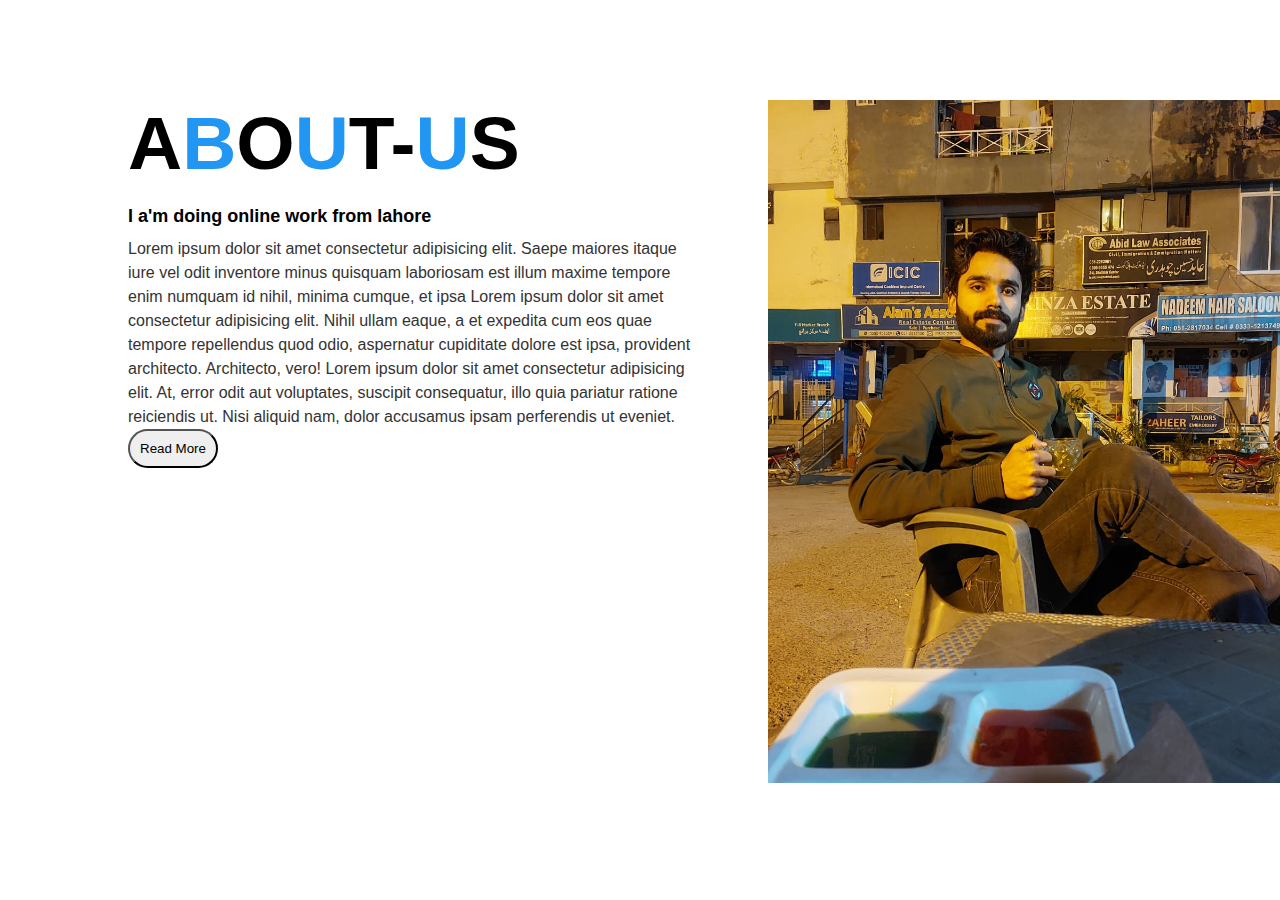
<file: about us.html>
<!DOCTYPE html>
<html lang="en">
<head>
    <meta charset="UTF-8">
    <meta name="viewport" content="width=device-width, initial-scale=1.0">
    <title>about us section</title>
    <link rel="stylesheet" href="style.css">
</head>
<body>
<div class="about-us">
    <div class="about">
        <div class="about-section">
            <div class="title">
                <h1>A<span>b</span>o<span>u</span>t-<span>u</span>s</h1>
            </div>
            <div class="paragaraph">
                <h3>I a'm doing online work from lahore</h3>
                <p>Lorem ipsum dolor sit amet consectetur adipisicing elit. Saepe maiores itaque iure vel odit inventore minus quisquam laboriosam est illum maxime tempore enim numquam id nihil, minima cumque, et ipsa Lorem ipsum dolor sit amet consectetur adipisicing elit. Nihil ullam eaque, a et expedita cum eos quae tempore repellendus quod odio, aspernatur cupiditate dolore est ipsa, provident architecto. Architecto, vero! Lorem ipsum dolor sit amet consectetur adipisicing elit. At, error odit aut voluptates, suscipit consequatur, illo quia pariatur ratione reiciendis ut. Nisi aliquid nam, dolor accusamus ipsam perferendis ut eveniet.</p>
                    <button type="button">Read More</button>
            </div>
        </div>
        
    </div>
        <div class="img-about">
            <img src="images/WhatsApp Image 2023-09-13 at 02.14.09.jpg">
        </div>
    </div>



    

    
</body>
</html>
</file>
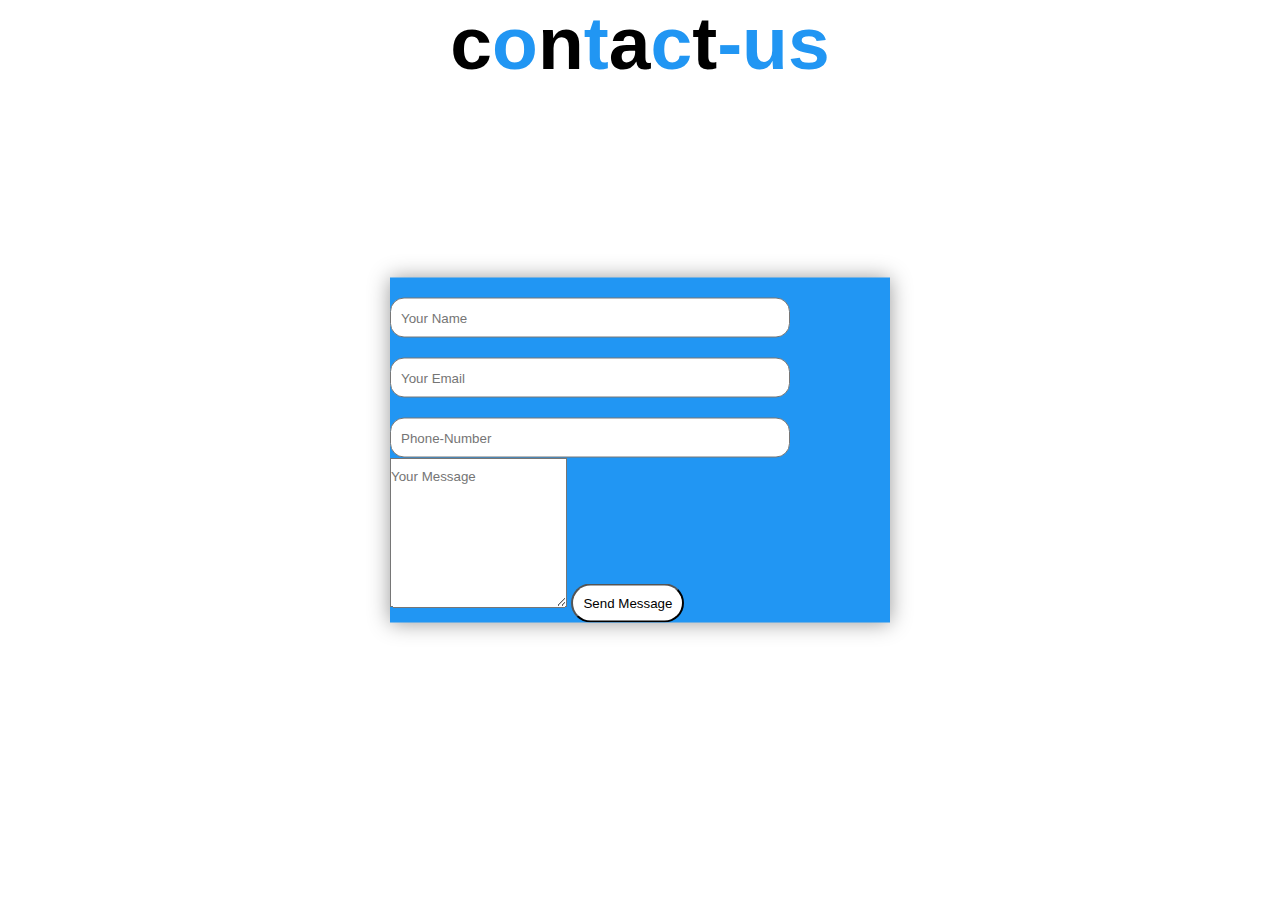
<file: contact.html>
<!DOCTYPE html>
<html lang="en">
<head>
    <meta charset="UTF-8">
    <meta name="viewport" content="width=device-width, initial-scale=1.0">
    <title>contact us</title>
    <link rel="stylesheet"href="style.css">
</head>
<body>
   <center><h1>c<span>o</span>n<span>t</span>a<span>c</span>t<span>-us</span></h1></center>
    <div class="contact-box">
        <form>
            <input type="text"class="input-field" placeholder="Your Name">
            <input type="email"class="input-field" placeholder="Your Email">
            <input type="phone-number"class="input-field" placeholder="Phone-Number">
            <textarea type="text"class="textarea-field" placeholder="Your Message"></textarea>
            <button type="button" class="contact-btn">Send Message</button>


        </form>

    </div>
    
</body>
</html>
</file>
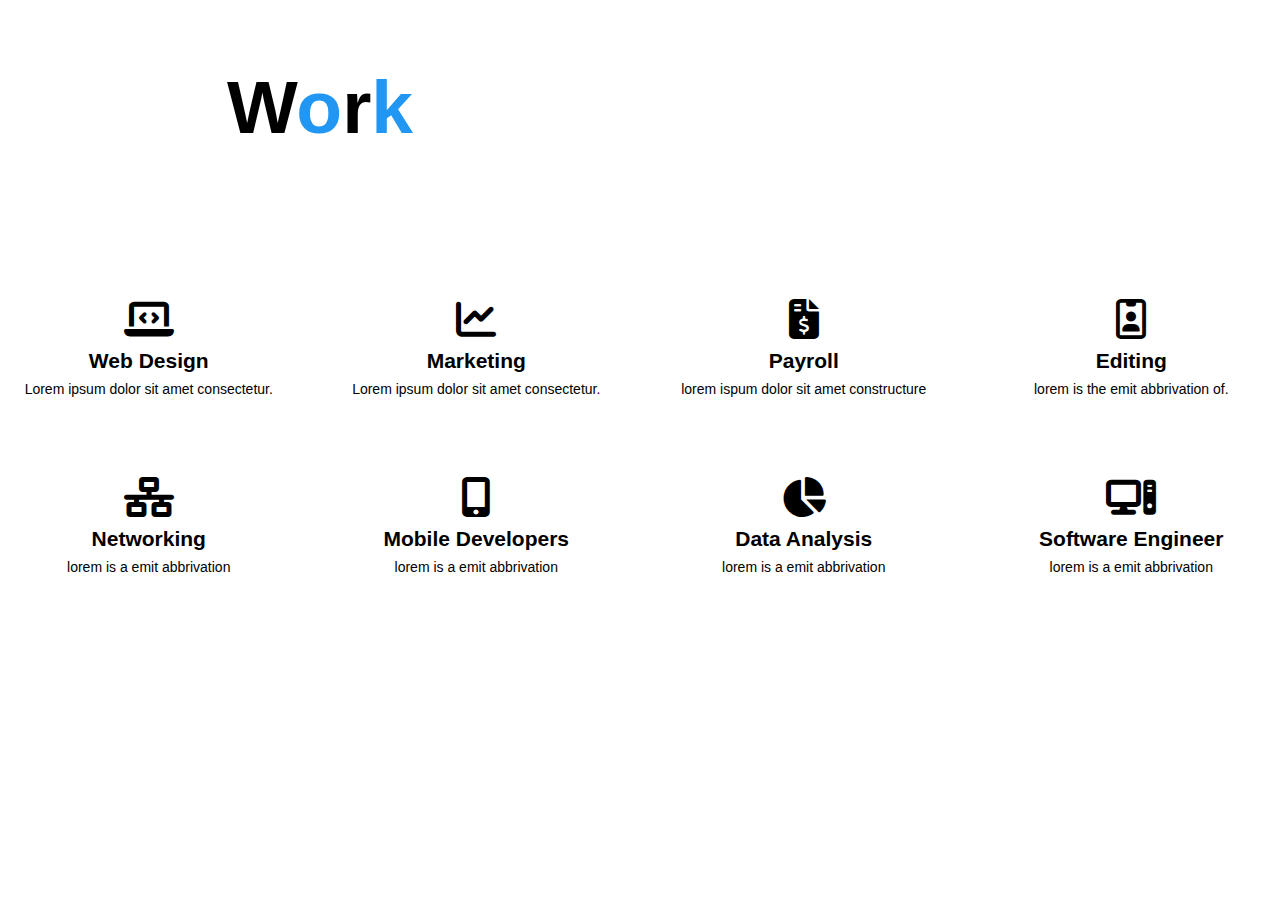
<file: work.html>
<!DOCTYPE html>
<html lang="en">
<head>
    <meta charset="UTF-8">
    <meta name="viewport" content="width=device-width, initial-scale=1.0">
    <title>work section</title>
    <link rel="stylesheet" href="style.css">
  <link rel="stylesheet" href=" https://cdnjs.cloudflare.com/ajax/libs/font-awesome/6.4.2/css/all.min.css">
</head>
<body>
    <div class="work">
       <h1>W<span>o</span>r<span>k</span></h1>
    </div>
        <div class="vertical">
            <div class="services">
                <i class="fas fa-laptop-code"></i>
                <h2>Web Design</h2>
                <p>Lorem ipsum dolor sit amet consectetur.</p>
            </div>
            <div class="services">
                <i class="fas fa-chart-line"></i>
                <h2>Marketing</h2>
                <p>Lorem ipsum dolor sit amet consectetur.</p>
            </div>
            <div class="services">
            <i class="fas fa-file-invoice-dollar"></i>
            <h2>Payroll</h2>
            <p>lorem ispum dolor sit amet constructure</p>
            </div>
<div class="services">
            <i class="far fa-id-badge"></i>
            <h2>Editing</h2>
            <p>lorem is the emit abbrivation of.</p>
</div>
<div class="services">
    <i class="fas fa-network-wired"></i>
    <h2>Networking</h2>
    <p>lorem is a emit abbrivation</p>
</div>
<div class="services">
    <i class="fas fa-mobile-alt"></i>
    <h2>Mobile Developers</h2>
    <p>lorem is a emit abbrivation</p>
</div>

<div class="services">
    <i class="fas fa-pie-chart"></i>
    <h2>Data Analysis</h2>
    <p>lorem is a emit abbrivation</p>
</div>
<div class="services">
    <i class="fas fa-computer"></i>
    <h2>Software Engineer</h2>
    <p>lorem is a emit abbrivation</p>
</div>
        </div>
</body>
</html>
</file>
<file: style.css>
*{
    margin:0;
    padding:0;
    box-sizing: border-box;
    font-family: 'open sans', sans-serif;
}
.banner
{
    position: relative;
    display:flex;
    justify-content: space-between;
    align-items: center;
    min-height: 100vh;
    padding:100px;
    background-color: #fff;
    transition:0.5;
}
.banner.night{
    background-color: #000;
}
header
{
    position:absolute;
    top:0;
    left:0;
    width:100%;
    padding:20px 100px;
    display:flex;
    justify-content: space-between;
    align-items: center;

}
header img{
    border-radius: 50%;
}
header .logo
{
    color:#2196f3;
    font-size: 2em;
    font-weight: 700;
    text-decoration: none;
    transition:0.5s;
}
header .logo span{
    color:#000;
}
header ul{
    display:flex;
    gap:40px;

}
header ul li {
    list-style: none;
}
header ul li a{
    text-decoration: none;
    font-weight: 500;
    font-size: 1.2em;
    color:#2196f3;
    transition: 0.5s;
}
header ul li a:hover{
    color:#333;
}
.content{
    position:relative;
    max-width:700px;
    z-index:10;

}
.content h3{
    font-size:2em;
    color:#000;
    font-weight:200;
    transition:0.5s;
}
.content h2{
    font-size: 5.5em;
    color:#000;
    font-weight: 700;
    transition:0.5s;

}
.content h2 span{
    color:#2196f3;

}
.content p{
    font-size: 1.2em;
    color:#666;
    margin:10px 0;
    transition:0.5s;
}
.content button{
    position:relative;
    background-color: #2196f3;
    color:#fff;
    border:none;
    outline:none;
    padding:15px 35px;
    font-size:1.25em;
    letter-spacing: 0.05em;
    margin-right:20px;
    border-radius: 4px;
    font-weight: 600;
    cursor:pointer;
    transition:0.3s;
}
.content button.start{
    background-color: transparent;
    color:#2196f3;
}
.content button.hireme:hover{
    color:#333;
    background-color: #000;
}
.sci{
    position:absolute;
    bottom:30px;
    display:flex;
    gap:20px;

}
.sci li{
    list-style: none;
}
.sci li a{
    text-decoration: none;
    font-size: 1.75em;
    color:#2196f3;
}
.sci li a:hover{
    color:#000;
}
.daynight{
    position:absolute;
    bottom:25px;
    left:50%;
    transform: translateX(-50%);
    width:60px;
    height:60px;
    background-color: #2196f3;
    border-radius: 50%;
    color:#000;
    display:flex;
    justify-content: center;
    align-items: center;
    cursor: pointer;
    transition:0.5s;
    font-size: 2em;
}
.banner.night .daynight{
    background-color: #333;
    color:#fff;
}
.daynight ion-icon:nth-child(2),
.banner.night .daynight ion-icon:nth-child(1)
{
    display:none;
}
.banner.night .daynight ion-icon:nth-child(2)
{
    display:block;

}
/*about us*/
.about-us{
    width:100%;
    min-height:100vh;
    background-color: #fff;

}
.about{
    width:80%;
    display:block;
    margin:auto;
    padding-top:100px;


}
.about-section{
    float:left;
    width:55%;

}
.img-about{
    float:right;
    width:40%;
}
.img-about img{
    width:100%;
    height:auto;
}
.title{
    text-transform: uppercase;
    font-size: 18px;
}
.paragaraph h3{
    margin-top:20px;
    font-size: 18px;
    font-weight: bold;
}
.paragaraph p{
    margin-top:10px;
    font-family: sans-serif;
    color:#333;
    line-height :1.5em;
}
button{
    color:#000;
    border-radius: 35px;
    padding: 10px;
}
button:hover{
    background-color: #2196f3;
}
/*contact us*/
h1{
    align-items: center;
    justify-content: center;
    color:#000;
    font-weight: 700;
    font-size: 75px;
}
h1 span{
    color: #2196f3;
}
.contact-box{
    width:500px;
    background-color: #2196f3;
    box-shadow: 0 0 20px 0 #999;
    top:50%;
    left:50%;
    transform: translate(-50%,-50%);
    position:absolute;
}
.form{
    margin:35px;

}
.input-field{
    width:400px;
    height:40px;
    margin-top :20px;
    padding-left:10px;
    padding-right:10px;
    border:1px solid #777;
    border-radius: 14px;
    outline:none;
}
.textarea-field{
    height:150px;
    padding-top:10px;
}
.contact-btn{
    color:black;
    background-color: #fff;
    border-radius: 20px;
    margin-top: 18px;
    padding:10px;
}
.contact-btn:hover{
    background-color:#2196f3;
}
/*workhtml*/
.work{
    width:50%;
    height:50%;
    padding:0 auto;

}
.work h1{
    text-align: center;
    padding:10%;
    margin-bottom: 60px;
    font-weight:600;
    position:relative;

}
.vertical{
    display:grid;
    grid-template-columns: repeat(auto-fit,minmax(250px, 1fr));
    grid-gap:30px;
}
.services{
    text-align: center;
    padding:25px 10px;
    border-radius: 5px;
    font-size: 14px;
    cursor: pointer;
    background: transparent;
}
.services i{
    font-size:40px;
    margin-bottom: 10px;
    color: #000;
}
.services h2{
    font-weight: 600;
    margin-bottom: 8px;
}
.services:hover{
    background-color: #2196f3;
    color:#fff;
    transform: scale(1.05);
}
    .services i:hover{
        color:white;

    }
</file>
